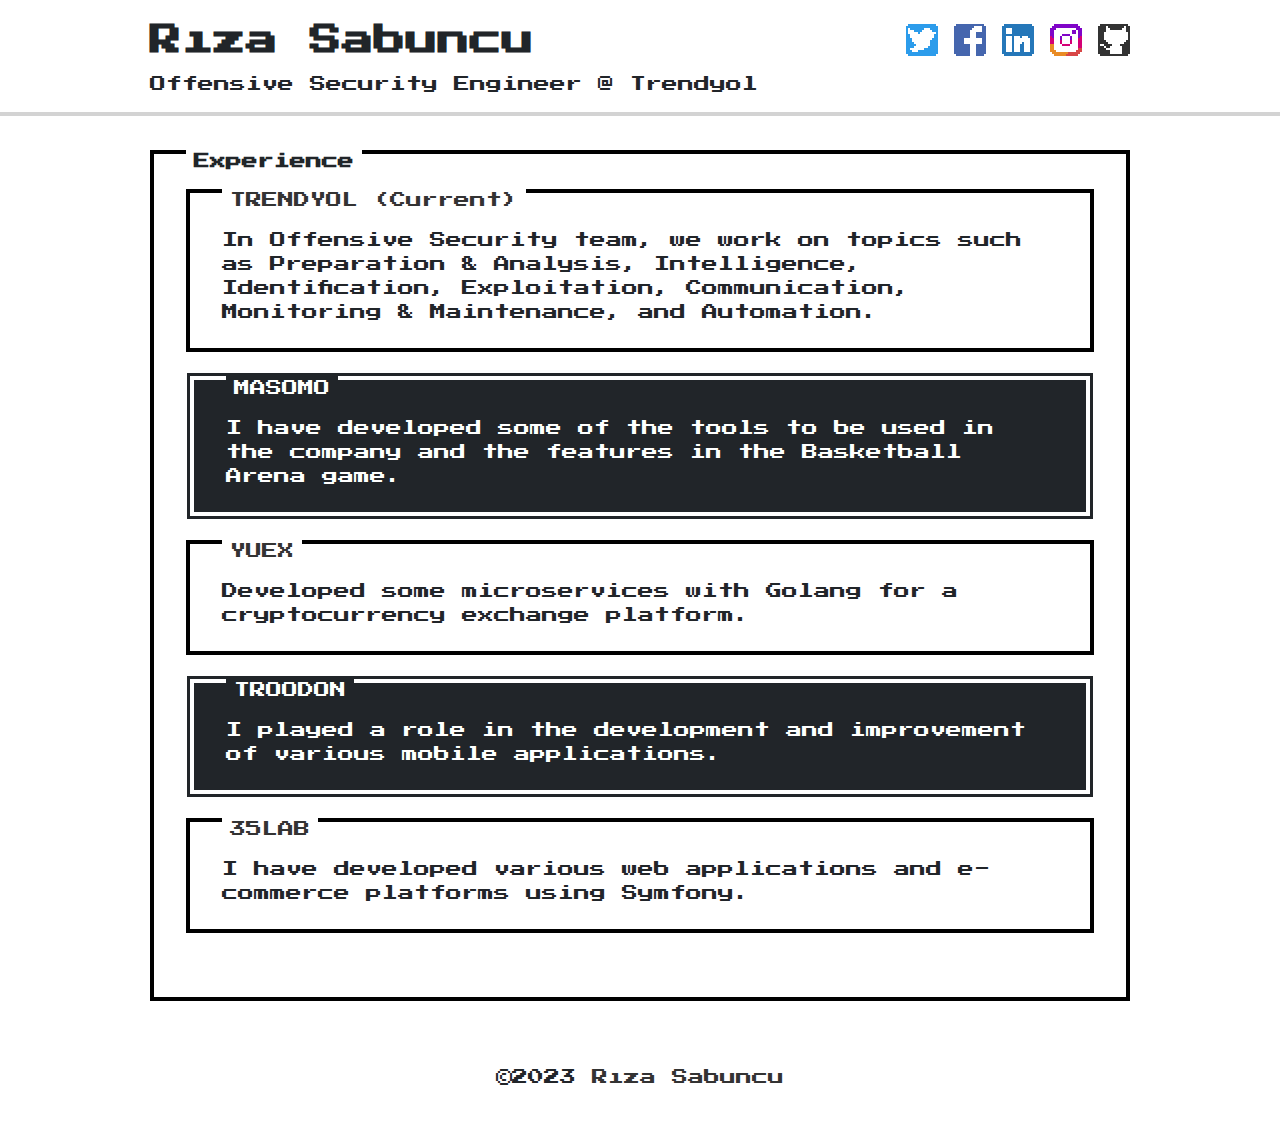
<file: index.html>
<!-- saved from url=(0024)https://rizasabuncu.com/ -->
<html>
<head>
<meta http-equiv="Content-Type" content="text/html; charset=UTF-8">
<title>Rıza Sabuncu - Offensive Security Engineer  at Izmir, Turkey</title>
<meta name="viewport" content="width=device-width, initial-scale=1.0">
<meta http-equiv="X-UA-Compatible" content="ie=edge">
<meta name="description" content="Rıza Sabuncu - Offensive Security Engineer at Izmir, Turkey">
<meta name="keywords" content="Rıza Sabuncu, Back-end, Software, Golang, Developer, Infosec">
<meta name="author" content="© 2018 B.C.Rikko">
<meta name="theme-color" content="#212529">
<link rel="shortcut icon" type="image/png" href="https://rizasabuncu.com/favicon.png">
<link rel="shortcut icon" sizes="196x196" href="https://rizasabuncu.com/favicon.png">
<link rel="apple-touch-icon" href="https://rizasabuncu.com/favicon.png">
<link href="style.css" rel="stylesheet">
<link href="nes.min.css" rel="stylesheet">
<style>
         @charset "utf-8";
         @import url(https://fonts.googleapis.com/css?family=Press+Start+2P);
         body {
         padding: 0 2rem;
         margin: 0 2rem;
         }
         #nescss > .container {
         max-width: 980px;
         margin: 0 auto;
         margin-top: 150px;
         }
         /* Header */
         header {
         position: fixed;
         top: 0;
         left: 0;
         right: 0;
         z-index: 9;
         border-bottom: 4px solid #D3D3D3;
         background-color: white;
         }
         header > .container {
         display: flex;
         align-items: baseline;
         max-width: 980px;
         margin: 0 auto;
         padding-top: 1rem;
         transition: all 0.2s ease;
         }
         header > .container > .nav-brand {
         margin-right: auto;
         }
         header > .container > .social-button {
         margin-left: auto;
         }
         .nav-brand .brand-logo {
         margin-right: 1rem;
         }
         .nav-brand > a {
         color: #212529;
         text-decoration: none;
         }
         .social-buttons p {
         margin-bottom: 0;
         }
         /* Header-sticky */
         header.sticky > .container {
         font-size: 0.8rem;
         padding: 0;
         align-items: center;
         }
         header.sticky .nav-brand h1 {
         margin: 0;
         }
         header.sticky .nav-brand p {
         display: none;
         margin-bottom: 0;
         font-size: 0.6rem;
         }
         /* Main */
         .main-content {
         margin-bottom: 4rem;
         }
         /* Footer */
         footer {
         text-align: center;
         margin-bottom: 2rem;
         }
         footer a {
         color: #333;
         text-decoration: none;
         }
         h2 > a {
         margin-right: 1rem;
         }
         .topic {
         margin-bottom: 3rem;
         }
         /* github link */
         .github-link {
         position: fixed;
         top: 100px;
         right: -240px;
         z-index: 999;
         display: flex;
         height: 100px;
         color: #333;
         text-decoration: none;
         transition: all 0.3s ease;
         }
         .github-link.active {
         right: 10px;
         }
         .github-link:hover {
         text-decoration: none;
         }
         .github-link > p.nes-balloon {
         align-self: flex-start;
         padding: 0.2rem 0.5rem;
         font-size: 0.8rem;
         color: #333;
         }
         .github-link > i.nes-octocat {
         align-self: flex-end;
         }
         /* Showcase */
         section.showcase {
         margin-top: 2.5rem;
         }
         section.showcase > section.nes-container {
         padding-bottom: 2.5rem;
         }
         section.showcase > section.nes-container,
         section.showcase > section.samplecode {
         position: relative;
         }
         .nes-btn.showcode {
         position: absolute;
         font-size: 12px;
         bottom: 0px;
         right: -4px;
         }
         .nes-btn.copycode {
         position: absolute;
         font-size: 12px;
         top: 0;
         right: 0px;
         }
         section.showcase > section.samplecode > pre code {
         font-size: 13px;
         line-height: 1.5;
         padding: 1.5rem;
         }
         .item {
         margin-bottom: -1rem;
         }
         .item > * {
         margin-bottom: 1.5rem !important;
         }
         /* Containers */
         .item.containers > .nes-container {
         display: inline-block;
         max-width: 400px;
         }
         /* Balloons sample */
         section.message-list {
         display: flex;
         flex-direction: column;
         }
         .message-list > .message {
         display: flex;
         margin-top: 2rem;
         }
         .message-list > .message > .nes-balloon {
         max-width: 550px;
         }
         .message-list > .message i {
         align-self: flex-end;
         }
         .message-list > .message.-left {
         align-self: flex-start;
         }
         .message-list > .message.-right {
         align-self: flex-end;
         }
         .message-list > .message.-left i {
         margin-right: 2rem;
         }
         .message-list > .message.-right i {
         margin-left: 2rem;
         }
         .icon-list > .blur-filter {
         filter: blur(10px);
         }
         /* Copied balloon */
         .nes-balloon.copied-balloon {
         position: absolute;
         display: none;
         padding: 1rem;
         box-shadow: 0 5px 20px 5px rgba(0,0,0,.6);
         z-index: 1;
         }
         /* Topic */
         h3.topic-title {
         display: flex;
         align-items: center;
         margin-bottom: 1rem;
         }
         h3.topic-title > i {
         margin-right: 1.5rem;
         }
         /* coreteam */
         .coreteam-members {
         display: flex;
         flex-wrap: wrap;
         justify-content: space-between;
         }
         .nes-container.member-card {
         display: flex;
         padding: 1rem 1.5rem;
         width: 470px;
         margin-bottom: 2rem;
         }
         .member-card .avatar > img {
         display: block;
         width: 80px;
         height: 80px;
         border-radius: 50%;
         }
         .member-card > .profile {
         margin-left: 1.5rem;
         }
         .member-card > .profile > .name {
         font-size: 20px;
         }
         /* Contributors */
         .contributor {
         display: inline-block;
         margin: 1rem;
         text-align: center;
         width: 160px;
         }
         .contributor > p {
         margin: .5rem;
         font-size: 12px;
         }
         .contributor img.nes-avatar {
         transition: all .4s;
         display: inline-block;
         }
         .contributor:hover {
         text-decoration: none;
         opacity: 0.7;
         }
         .nes-container.is-dark > .title a {
         color:#fff;
         text-decoration:none;
         }
         .nes-container > .title a {
         color:#333;
         text-decoration:none;
         }
         /* Articles */
         .article-link > .title a {
         color: #333;
         }
         .article-link > .title span {
         margin-left: 1rem;
         }
         /* Scroll back to top */
         .scroll-btn {
         position: fixed;
         bottom: -60px;
         right: 2rem;
         box-shadow: 0 5px 20px rgba(0,0,0,.6);
         transition: all 0.3s ease;
         }
         .scroll-btn.active {
         bottom: 25px;
         }
         .scroll-btn > span {
         display: block;
         transform: rotateZ(90deg);
         }
         img.lazy {
         background-color: #D3D3D3;
         }
         @media screen and (max-width: calc(980px - 4rem)) {
         header > .container {
         margin: 0 4rem;
         }
         }
         @media screen and (max-width: 768px) {
         body {
         margin: 2rem 0.5rem;
         padding: 0;
         }
         header > .container {
         margin: 0 0.5rem;
         }
         .github-link {
         display: none;
         }
         .message-list > .message > .nes-balloon {
         max-width: 60%;
         }
         }
         @media screen and (max-width: 580px) {
         #nescss > .container {
         margin-top: 190px;
         }
         }
      </style>
<script type="text/javascript">
         if (window.navigator.userAgent.toLocaleLowerCase().indexOf('trident') !== -1) {
           window.alert('IE is not supported on this page.')
         }
         
      </script>
</head>
<body style>
<div id="nescss">
<header :class="{ sticky: scrollPos &gt; 50 }">
<div class="container">
<div class="nav-brand">
<h1>
Rıza Sabuncu
</h1>
<p>Offensive Security Engineer @ Trendyol</p>
</div>
<div class="social-buttons">
<div class="share">
<a href="https://twitter.com/rizasabuncu" target="_blank"><i class="nes-icon twitter"></i></a>
<a href="https://facebook.com/rizasabuncuu" target="_blank"><i class="nes-icon facebook"></i></a>
<a href="https://www.linkedin.com/in/rizasabuncu/" target="_blank"><i class="nes-icon linkedin"></i></a>
<a href="https://instagram.com/rizasabuncu" target="_blank"><i class="nes-icon instagram"></i></a>
<a href="https://github.com/riza" target="_blank"><i class="nes-icon github"></i></a>
</div>
</div>
</div>
</header>
<div class="container">
<main class="main-content">
<section class="showcase">
<section class="nes-container with-title">
<h3 class="title">Experience</h3>
<div id="containers" class="item">
<div class="nes-container with-title">
<p class="title">
<a href="https://trendyol.com/" target="_blank" rel="nofollow">TRENDYOL (Current)</a>
</p>
<p>
In Offensive Security team, we work on topics such as Preparation & Analysis, Intelligence, Identification, Exploitation, Communication, Monitoring & Maintenance, and Automation.
</p>
</div>
<div class="nes-container with-title is-dark">
<p class="title">
<a href="https://masomo.com/" target="_blank" rel="nofollow">MASOMO</a>
</p>
<p>
I have developed some of the tools to be used in the company and the features in the Basketball Arena game.
</p>
</div>
<div class="nes-container with-title">
<p class="title">
<a href="https://yuex.com/" target="_blank" rel="nofollow">YUEX</a>
</p>
<p>
Developed some microservices with Golang for a cryptocurrency exchange platform.
</p>
</div>
<div class="nes-container is-dark with-title">
<p class="title">
<a href="https://www.troodon.com.tr/" target="_blank" rel="nofollow">TROODON</a>
</p>
<p>
I played a role in the development and improvement of various mobile applications.
</p>
</div>
<div class="nes-container with-title">
<p class="title">
<a href="https://www.troodon.com.tr/" target="_blank" rel="nofollow">35LAB</a>
</p>
<p>
I have developed various web applications and e-commerce platforms using Symfony.
</p>
</div>
</div>
</section>
</section>
</main>
<footer>
<p>
<span>©2023</span>
<a href="https://twitter.com/rizasabuncu" target="_blank" rel="unfollow">Rıza Sabuncu</a>
</p>
</footer>
</div>
</div>
<script type="text/javascript">
	//mini xss challenge
    function getUrlParameter(name) {
      name = name.replace(/[\[]/, '\\[').replace(/[\]]/, '\\]');
      var regex = new RegExp('[\\?&]' + name + '=([^&#]*)');
      var results = regex.exec(location.search);
      return results === null ? '' : decodeURIComponent(results[1].replace(/\+/g, ' '));
    };

    var param = getUrlParameter('name');
    var name = atob(param);
    document.getElementById("name").innerHTML = name;
      </script>
<span id="name"></span>
</body>
</html>
</file>
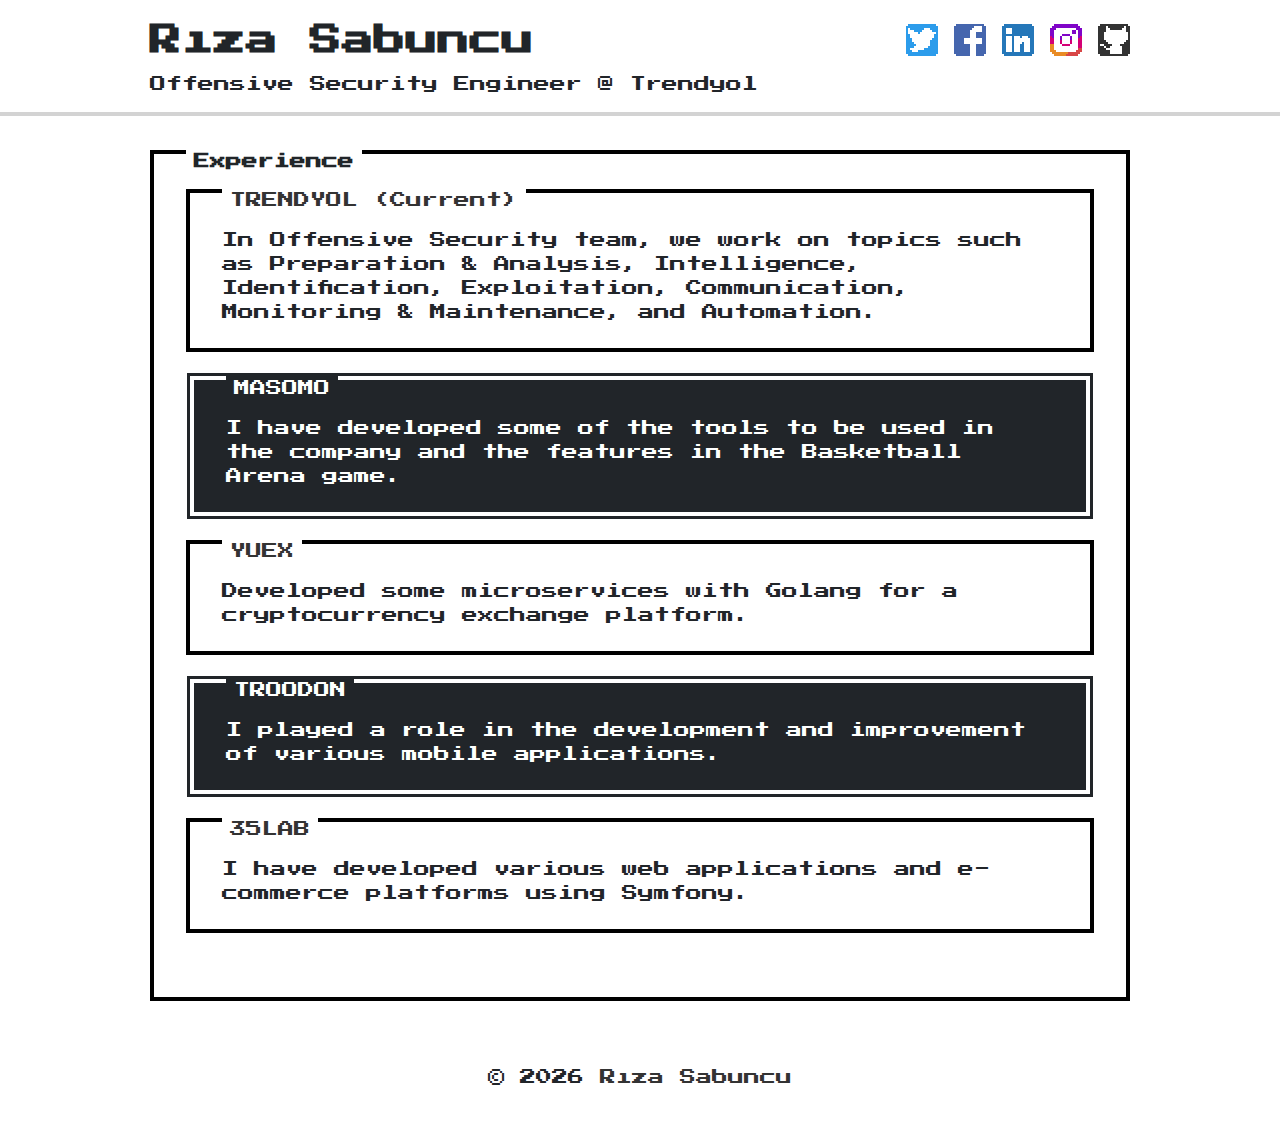
<file: old/index.html>
<!-- saved from url=(0024)https://rizasabuncu.com/ -->
<html>
<head>
<meta http-equiv="Content-Type" content="text/html; charset=UTF-8">
<title>Rıza Sabuncu - Offensive Security Engineer  at Izmir, Turkey</title>
<meta name="viewport" content="width=device-width, initial-scale=1.0">
<meta http-equiv="X-UA-Compatible" content="ie=edge">
<meta name="description" content="Rıza Sabuncu - Offensive Security Engineer at Izmir, Turkey">
<meta name="keywords" content="Rıza Sabuncu, Back-end, Software, Golang, Developer, Infosec">
<meta name="author" content="© 2018 B.C.Rikko">
<meta name="theme-color" content="#212529">
<link rel="shortcut icon" type="image/png" href="https://rizasabuncu.com/favicon.png">
<link rel="shortcut icon" sizes="196x196" href="https://rizasabuncu.com/favicon.png">
<link rel="apple-touch-icon" href="https://rizasabuncu.com/favicon.png">
<link href="style.css" rel="stylesheet">
<link href="nes.min.css" rel="stylesheet">
<style>
         @charset "utf-8";
         @import url(https://fonts.googleapis.com/css?family=Press+Start+2P);
         body {
         padding: 0 2rem;
         margin: 0 2rem;
         }
         #nescss > .container {
         max-width: 980px;
         margin: 0 auto;
         margin-top: 150px;
         }
         /* Header */
         header {
         position: fixed;
         top: 0;
         left: 0;
         right: 0;
         z-index: 9;
         border-bottom: 4px solid #D3D3D3;
         background-color: white;
         }
         header > .container {
         display: flex;
         align-items: baseline;
         max-width: 980px;
         margin: 0 auto;
         padding-top: 1rem;
         transition: all 0.2s ease;
         }
         header > .container > .nav-brand {
         margin-right: auto;
         }
         header > .container > .social-button {
         margin-left: auto;
         }
         .nav-brand .brand-logo {
         margin-right: 1rem;
         }
         .nav-brand > a {
         color: #212529;
         text-decoration: none;
         }
         .social-buttons p {
         margin-bottom: 0;
         }
         /* Header-sticky */
         header.sticky > .container {
         font-size: 0.8rem;
         padding: 0;
         align-items: center;
         }
         header.sticky .nav-brand h1 {
         margin: 0;
         }
         header.sticky .nav-brand p {
         display: none;
         margin-bottom: 0;
         font-size: 0.6rem;
         }
         /* Main */
         .main-content {
         margin-bottom: 4rem;
         }
         /* Footer */
         footer {
         text-align: center;
         margin-bottom: 2rem;
         }
         footer a {
         color: #333;
         text-decoration: none;
         }
         h2 > a {
         margin-right: 1rem;
         }
         .topic {
         margin-bottom: 3rem;
         }
         /* github link */
         .github-link {
         position: fixed;
         top: 100px;
         right: -240px;
         z-index: 999;
         display: flex;
         height: 100px;
         color: #333;
         text-decoration: none;
         transition: all 0.3s ease;
         }
         .github-link.active {
         right: 10px;
         }
         .github-link:hover {
         text-decoration: none;
         }
         .github-link > p.nes-balloon {
         align-self: flex-start;
         padding: 0.2rem 0.5rem;
         font-size: 0.8rem;
         color: #333;
         }
         .github-link > i.nes-octocat {
         align-self: flex-end;
         }
         /* Showcase */
         section.showcase {
         margin-top: 2.5rem;
         }
         section.showcase > section.nes-container {
         padding-bottom: 2.5rem;
         }
         section.showcase > section.nes-container,
         section.showcase > section.samplecode {
         position: relative;
         }
         .nes-btn.showcode {
         position: absolute;
         font-size: 12px;
         bottom: 0px;
         right: -4px;
         }
         .nes-btn.copycode {
         position: absolute;
         font-size: 12px;
         top: 0;
         right: 0px;
         }
         section.showcase > section.samplecode > pre code {
         font-size: 13px;
         line-height: 1.5;
         padding: 1.5rem;
         }
         .item {
         margin-bottom: -1rem;
         }
         .item > * {
         margin-bottom: 1.5rem !important;
         }
         /* Containers */
         .item.containers > .nes-container {
         display: inline-block;
         max-width: 400px;
         }
         /* Balloons sample */
         section.message-list {
         display: flex;
         flex-direction: column;
         }
         .message-list > .message {
         display: flex;
         margin-top: 2rem;
         }
         .message-list > .message > .nes-balloon {
         max-width: 550px;
         }
         .message-list > .message i {
         align-self: flex-end;
         }
         .message-list > .message.-left {
         align-self: flex-start;
         }
         .message-list > .message.-right {
         align-self: flex-end;
         }
         .message-list > .message.-left i {
         margin-right: 2rem;
         }
         .message-list > .message.-right i {
         margin-left: 2rem;
         }
         .icon-list > .blur-filter {
         filter: blur(10px);
         }
         /* Copied balloon */
         .nes-balloon.copied-balloon {
         position: absolute;
         display: none;
         padding: 1rem;
         box-shadow: 0 5px 20px 5px rgba(0,0,0,.6);
         z-index: 1;
         }
         /* Topic */
         h3.topic-title {
         display: flex;
         align-items: center;
         margin-bottom: 1rem;
         }
         h3.topic-title > i {
         margin-right: 1.5rem;
         }
         /* coreteam */
         .coreteam-members {
         display: flex;
         flex-wrap: wrap;
         justify-content: space-between;
         }
         .nes-container.member-card {
         display: flex;
         padding: 1rem 1.5rem;
         width: 470px;
         margin-bottom: 2rem;
         }
         .member-card .avatar > img {
         display: block;
         width: 80px;
         height: 80px;
         border-radius: 50%;
         }
         .member-card > .profile {
         margin-left: 1.5rem;
         }
         .member-card > .profile > .name {
         font-size: 20px;
         }
         /* Contributors */
         .contributor {
         display: inline-block;
         margin: 1rem;
         text-align: center;
         width: 160px;
         }
         .contributor > p {
         margin: .5rem;
         font-size: 12px;
         }
         .contributor img.nes-avatar {
         transition: all .4s;
         display: inline-block;
         }
         .contributor:hover {
         text-decoration: none;
         opacity: 0.7;
         }
         .nes-container.is-dark > .title a {
         color:#fff;
         text-decoration:none;
         }
         .nes-container > .title a {
         color:#333;
         text-decoration:none;
         }
         /* Articles */
         .article-link > .title a {
         color: #333;
         }
         .article-link > .title span {
         margin-left: 1rem;
         }
         /* Scroll back to top */
         .scroll-btn {
         position: fixed;
         bottom: -60px;
         right: 2rem;
         box-shadow: 0 5px 20px rgba(0,0,0,.6);
         transition: all 0.3s ease;
         }
         .scroll-btn.active {
         bottom: 25px;
         }
         .scroll-btn > span {
         display: block;
         transform: rotateZ(90deg);
         }
         img.lazy {
         background-color: #D3D3D3;
         }
         @media screen and (max-width: calc(980px - 4rem)) {
         header > .container {
         margin: 0 4rem;
         }
         }
         @media screen and (max-width: 768px) {
         body {
         margin: 2rem 0.5rem;
         padding: 0;
         }
         header > .container {
         margin: 0 0.5rem;
         }
         .github-link {
         display: none;
         }
         .message-list > .message > .nes-balloon {
         max-width: 60%;
         }
         }
         @media screen and (max-width: 580px) {
         #nescss > .container {
         margin-top: 190px;
         }
         }
      </style>
<script type="text/javascript">
         if (window.navigator.userAgent.toLocaleLowerCase().indexOf('trident') !== -1) {
           window.alert('IE is not supported on this page.')
         }
         
      </script>
</head>
<body style>
<div id="nescss">
<header :class="{ sticky: scrollPos &gt; 50 }">
<div class="container">
<div class="nav-brand">
<h1>
Rıza Sabuncu
</h1>
<p>Offensive Security Engineer @ Trendyol</p>
</div>
<div class="social-buttons">
<div class="share">
<a href="https://twitter.com/rizasabuncu" target="_blank"><i class="nes-icon twitter"></i></a>
<a href="https://facebook.com/rizasabuncuu" target="_blank"><i class="nes-icon facebook"></i></a>
<a href="https://www.linkedin.com/in/rizasabuncu/" target="_blank"><i class="nes-icon linkedin"></i></a>
<a href="https://instagram.com/rizasabuncu" target="_blank"><i class="nes-icon instagram"></i></a>
<a href="https://github.com/riza" target="_blank"><i class="nes-icon github"></i></a>
</div>
</div>
</div>
</header>
<div class="container">
<main class="main-content">
<section class="showcase">
<section class="nes-container with-title">
<h3 class="title">Experience</h3>
<div id="containers" class="item">
<div class="nes-container with-title">
<p class="title">
<a href="https://trendyol.com/" target="_blank" rel="nofollow">TRENDYOL (Current)</a>
</p>
<p>
In Offensive Security team, we work on topics such as Preparation & Analysis, Intelligence, Identification, Exploitation, Communication, Monitoring & Maintenance, and Automation.
</p>
</div>
<div class="nes-container with-title is-dark">
<p class="title">
<a href="https://masomo.com/" target="_blank" rel="nofollow">MASOMO</a>
</p>
<p>
I have developed some of the tools to be used in the company and the features in the Basketball Arena game.
</p>
</div>
<div class="nes-container with-title">
<p class="title">
<a href="https://yuex.com/" target="_blank" rel="nofollow">YUEX</a>
</p>
<p>
Developed some microservices with Golang for a cryptocurrency exchange platform.
</p>
</div>
<div class="nes-container is-dark with-title">
<p class="title">
<a href="https://www.troodon.com.tr/" target="_blank" rel="nofollow">TROODON</a>
</p>
<p>
I played a role in the development and improvement of various mobile applications.
</p>
</div>
<div class="nes-container with-title">
<p class="title">
<a href="https://www.troodon.com.tr/" target="_blank" rel="nofollow">35LAB</a>
</p>
<p>
I have developed various web applications and e-commerce platforms using Symfony.
</p>
</div>
</div>
</section>
</section>
</main>
<footer>
<p>
<span class="year">2023</span>
<a href="https://twitter.com/rizasabuncu" target="_blank" rel="unfollow">Rıza Sabuncu</a>
</p>
</footer>
</div>
</div>
<script type="text/javascript">
	document.querySelectorAll('.year').forEach(el => {
  		el.textContent = "© " + new Date().getFullYear();
	});

	
	//mini xss challenge
    function getUrlParameter(name) {
      name = name.replace(/[\[]/, '\\[').replace(/[\]]/, '\\]');
      var regex = new RegExp('[\\?&]' + name + '=([^&#]*)');
      var results = regex.exec(location.search);
      return results === null ? '' : decodeURIComponent(results[1].replace(/\+/g, ' '));
    };

    var param = getUrlParameter('name');
    var name = atob(param);
    document.getElementById("name").innerHTML = name;
      </script>
<span id="name"></span>
</body>
</html>
</file>
<file: style.css>
/* cyrillic-ext */
@font-face {
  font-family: 'Press Start 2P';
  font-style: normal;
  font-weight: 400;
  src: local('Press Start 2P Regular'), local('PressStart2P-Regular'), url(https://fonts.gstatic.com/s/pressstart2p/v9/e3t4euO8T-267oIAQAu6jDQyK3nYivNm4I81PZQ.woff2) format('woff2');
  unicode-range: U+0460-052F, U+1C80-1C88, U+20B4, U+2DE0-2DFF, U+A640-A69F, U+FE2E-FE2F;
}
/* cyrillic */
@font-face {
  font-family: 'Press Start 2P';
  font-style: normal;
  font-weight: 400;
  src: local('Press Start 2P Regular'), local('PressStart2P-Regular'), url(https://fonts.gstatic.com/s/pressstart2p/v9/e3t4euO8T-267oIAQAu6jDQyK3nRivNm4I81PZQ.woff2) format('woff2');
  unicode-range: U+0400-045F, U+0490-0491, U+04B0-04B1, U+2116;
}
/* greek */
@font-face {
  font-family: 'Press Start 2P';
  font-style: normal;
  font-weight: 400;
  src: local('Press Start 2P Regular'), local('PressStart2P-Regular'), url(https://fonts.gstatic.com/s/pressstart2p/v9/e3t4euO8T-267oIAQAu6jDQyK3nWivNm4I81PZQ.woff2) format('woff2');
  unicode-range: U+0370-03FF;
}
/* latin-ext */
@font-face {
  font-family: 'Press Start 2P';
  font-style: normal;
  font-weight: 400;
  src: local('Press Start 2P Regular'), local('PressStart2P-Regular'), url(https://fonts.gstatic.com/s/pressstart2p/v9/e3t4euO8T-267oIAQAu6jDQyK3nbivNm4I81PZQ.woff2) format('woff2');
  unicode-range: U+0100-024F, U+0259, U+1E00-1EFF, U+2020, U+20A0-20AB, U+20AD-20CF, U+2113, U+2C60-2C7F, U+A720-A7FF;
}
/* latin */
@font-face {
  font-family: 'Press Start 2P';
  font-style: normal;
  font-weight: 400;
  src: local('Press Start 2P Regular'), local('PressStart2P-Regular'), url(https://fonts.gstatic.com/s/pressstart2p/v9/e3t4euO8T-267oIAQAu6jDQyK3nVivNm4I81.woff2) format('woff2');
  unicode-range: U+0000-00FF, U+0131, U+0152-0153, U+02BB-02BC, U+02C6, U+02DA, U+02DC, U+2000-206F, U+2074, U+20AC, U+2122, U+2191, U+2193, U+2212, U+2215, U+FEFF, U+FFFD;
}
</file>
<file: old/style.css>
/* cyrillic-ext */
@font-face {
  font-family: 'Press Start 2P';
  font-style: normal;
  font-weight: 400;
  src: local('Press Start 2P Regular'), local('PressStart2P-Regular'), url(https://fonts.gstatic.com/s/pressstart2p/v9/e3t4euO8T-267oIAQAu6jDQyK3nYivNm4I81PZQ.woff2) format('woff2');
  unicode-range: U+0460-052F, U+1C80-1C88, U+20B4, U+2DE0-2DFF, U+A640-A69F, U+FE2E-FE2F;
}
/* cyrillic */
@font-face {
  font-family: 'Press Start 2P';
  font-style: normal;
  font-weight: 400;
  src: local('Press Start 2P Regular'), local('PressStart2P-Regular'), url(https://fonts.gstatic.com/s/pressstart2p/v9/e3t4euO8T-267oIAQAu6jDQyK3nRivNm4I81PZQ.woff2) format('woff2');
  unicode-range: U+0400-045F, U+0490-0491, U+04B0-04B1, U+2116;
}
/* greek */
@font-face {
  font-family: 'Press Start 2P';
  font-style: normal;
  font-weight: 400;
  src: local('Press Start 2P Regular'), local('PressStart2P-Regular'), url(https://fonts.gstatic.com/s/pressstart2p/v9/e3t4euO8T-267oIAQAu6jDQyK3nWivNm4I81PZQ.woff2) format('woff2');
  unicode-range: U+0370-03FF;
}
/* latin-ext */
@font-face {
  font-family: 'Press Start 2P';
  font-style: normal;
  font-weight: 400;
  src: local('Press Start 2P Regular'), local('PressStart2P-Regular'), url(https://fonts.gstatic.com/s/pressstart2p/v9/e3t4euO8T-267oIAQAu6jDQyK3nbivNm4I81PZQ.woff2) format('woff2');
  unicode-range: U+0100-024F, U+0259, U+1E00-1EFF, U+2020, U+20A0-20AB, U+20AD-20CF, U+2113, U+2C60-2C7F, U+A720-A7FF;
}
/* latin */
@font-face {
  font-family: 'Press Start 2P';
  font-style: normal;
  font-weight: 400;
  src: local('Press Start 2P Regular'), local('PressStart2P-Regular'), url(https://fonts.gstatic.com/s/pressstart2p/v9/e3t4euO8T-267oIAQAu6jDQyK3nVivNm4I81.woff2) format('woff2');
  unicode-range: U+0000-00FF, U+0131, U+0152-0153, U+02BB-02BC, U+02C6, U+02DA, U+02DC, U+2000-206F, U+2074, U+20AC, U+2122, U+2191, U+2193, U+2212, U+2215, U+FEFF, U+FFFD;
}
</file>
